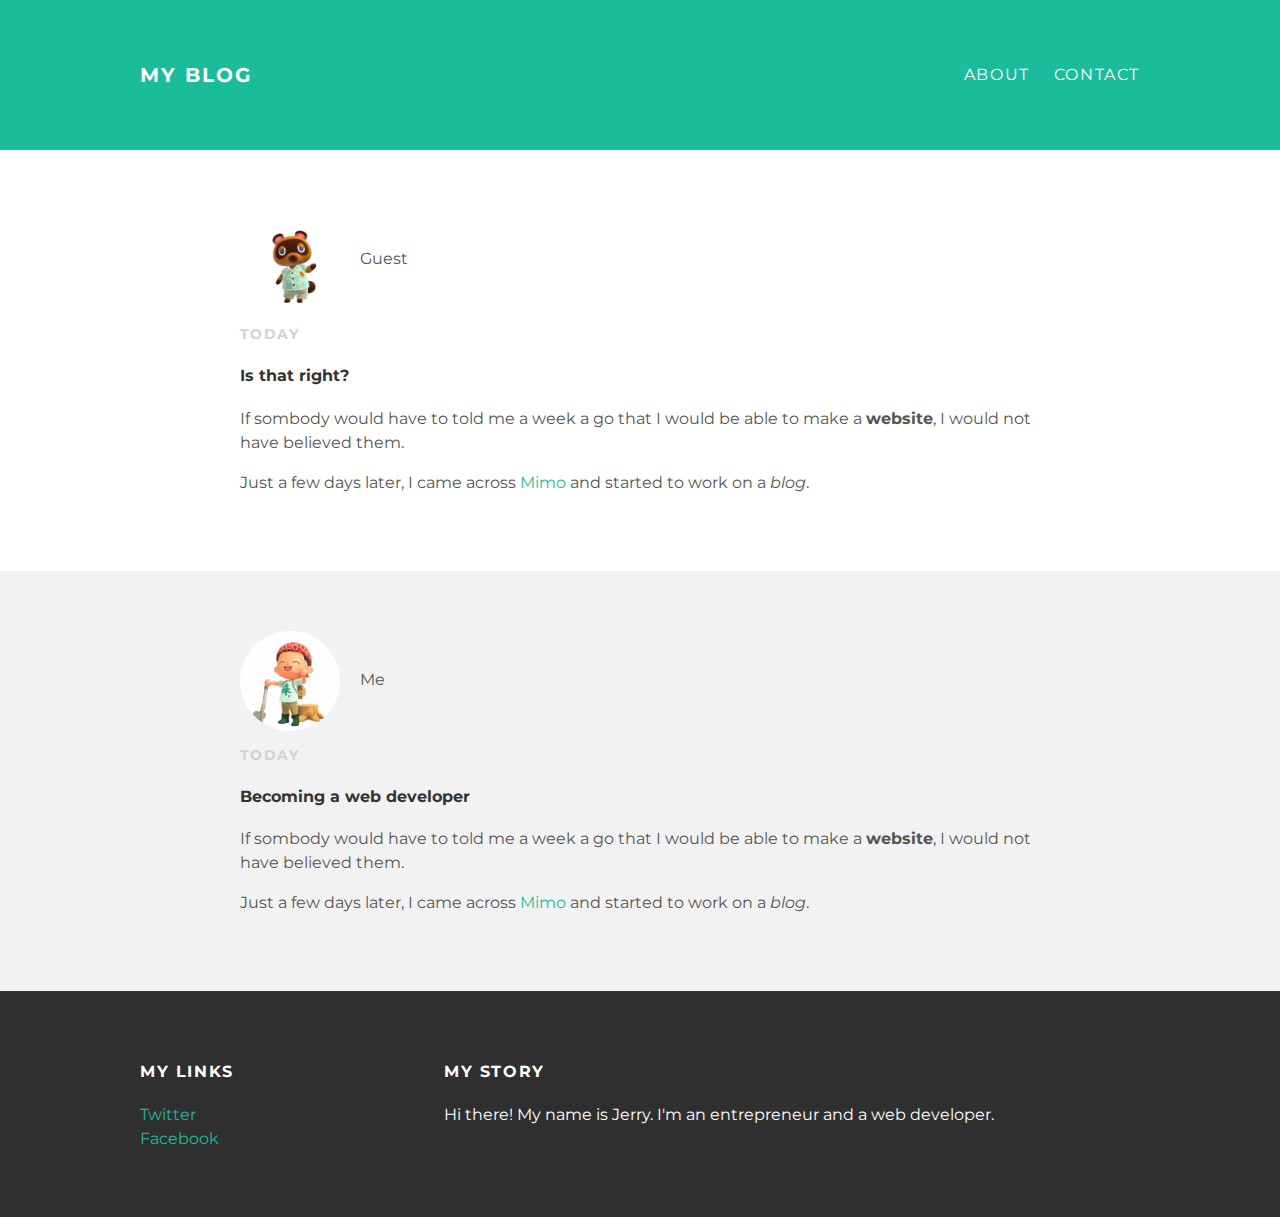
<file: index.html>
<!DOCTYPE html>
<html>
    <head>
        <title>My blog</title>
        <link rel="stylesheet" type="text/css" href="style.css">
    </head>
    <body>
        <div id="header">
            <div class="container">
                <a id="header-title" href="index.html">My blog</a>
                <ul id="header-nav">
                    <li><a href="about.html">About</a></li>
                    <li><a href="mailto:285666692.qq.com">Contact</a></li>
                </ul>
            </div>
        </div>
        <div id="content">
            <div class="post-container">
                <div class="post">
                    <div class="post-author">
                        <img src="ds1.jpg">
                        <span>Guest</span>
                    </div>
                    <p class="post-date">Today</p>
                    <h4 class="post-title">Is that right?</h4>
                    <div class="post-content">
                        <p>If sombody would have to told me a week a go that I would be able to make a <strong>website</strong>, I
                            would not have believed them.</p>
                        <p>Just a few days later, I came across <a href="http://getmimo.com">Mimo</a> and started to work on a
                            <em>blog</em>.</p>
                    </div>
                </div>
            </div>
            <div class="post-container">
                <div class="post">
                    <div class="post-author">
                        <img src="ds2.jpg">
                        <span>Me</span>
                    </div>
                    <p class="post-date">Today</p>
                    <h4 class="post-title">Becoming a web developer</h4>
                    <div class="post-content">
                        <p>If sombody would have to told me a week a go that I would be able to make a <strong>website</strong>, I would not have believed them.</p>
                        <p>Just a few days later, I came across <a href="http://getmimo.com">Mimo</a> and started to work on a <em>blog</em>.</p>
                    </div>
                </div>
            </div>
        </div>
        <div id="footer">
            <div class="container">
                <div class="column">
                    <h4>My Links</h4>
                    <p>
                        <a href="http://www.baidu.com">Twitter</a>
                        <br>
                        <a href="http://www.qq.com">Facebook</a>
                    </p>
                </div>
                <div class="column">
                    <h4>My Story</h4>
                    <p>Hi there! My name is Jerry. I'm an entrepreneur and a web developer.</p>
                </div>
            </div>
        </div>
    </body>
</html>
</file>
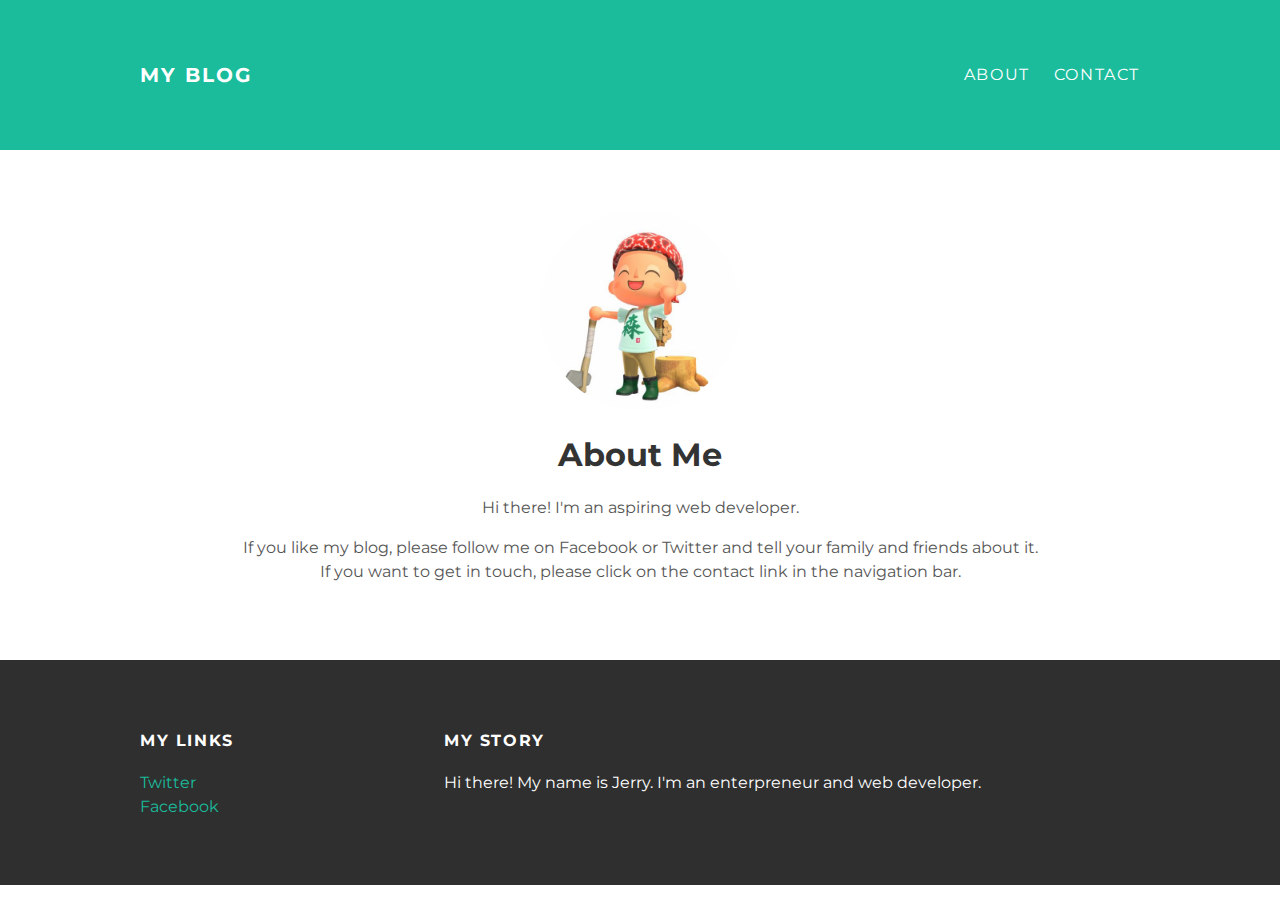
<file: about.html>
<!DOCTYPE html>
<html>
    <head>
        <title>My blog</title>
        <link rel="stylesheet" type="text/css" href="style.css">
    </head>
    <body>
        <div id="header">
            <div class="container">
                <a id="header-title" href="index.html">My blog</a>
                <ul id="header-nav">
                    <li><a href="about.html">About</a></li>
                    <li><a href="mailto:285666692.qq.com">Contact</a></li>
                </ul>
            </div>
        </div>
        <div id="content">
            <div class="container">
                <div class="about">
                    <div class="about-author">
                        <img src="ds2.jpg" width="200" height="200">
                    </div>
                    <h1 class="about-title">About Me</h1>
                    <div class="about-content">
                        <p>Hi there! I'm an aspiring web developer.</p>
                        <p>If you like my blog, please follow me on Facebook or Twitter and tell your family and friends about it. If you want to get in touch, please click on the contact link in the navigation bar.</p>
                    </div> <!--about-content-->
                </div> <!--about-->
            </div> <!--container-->
        </div> <!--content-->
        <div id="footer">
            <div class="container">
                <div class="column">
                    <h4>My Links</h4>
                    <p>
                        <a href="http://www.baidu.com">Twitter</a>
                        <br>
                        <a href="http://www.qq.com">Facebook</a>
                    </p>
                </div>
                <div class="column">
                    <h4>My Story</h4>
                    <p>Hi there! My name is Jerry. I'm an enterpreneur and web developer.</p>
                </div>
            </div>
        </div>
    </body>
</html>
</file>
<file: style.css>
@import url(http://fonts.googleapis.com/css?family=Montserrat:400,700);
body {
    color: #555;
    margin: 0;

    font-family: 'Montserrat', sans-serif;
}

#header {
    background-color: #1abc9c;
    height: 150px;
    line-height: 150px;
}

#header a {
    color: white;
    text-decoration: none;

    text-transform: uppercase;
    letter-spacing: 0.1em;
}

#header a:hover {
    color: #222;
}

#header-title {
    display: block;
    float: left;

    font-size: 20px;
    font-weight: bold;
}

#header-nav {
    display: block;
    float: right;
    margin-top: 0;
}

#header-nav li {
    display: inline;
    padding-left: 20px;
}

.container {
    max-width: 1000px;
    margin: 0 auto;
}


#footer {
    background-color: #2f2f2f;
    padding: 50px 0;
}

#footer h4 {
    color: white;
    text-transform: uppercase;
    letter-spacing: 0.1em;
}

#footer p {
    color: white;
}

.column {
    min-width: 300px;
    display: inline-block;
    vertical-align: top;
}

a {
    color: #1abc9c;
    text-decoration: none;
}

a:hover {
    color: #f6a623
}

.post, .about {
    max-width: 800px;
    margin: 0 auto;
    padding: 60px 0;
}

.post-author img{
    width: 100px;
    height: 100px;
    vertical-align: middle;
}

.post-author span{
    margin-left: 16px;
}

.post-date {
    color: #d2d2d2;

    font-size: 14px;
    font-weight: bold;

    text-transform: uppercase;
    letter-spacing: 0.1em;
}

h1,h2,h3,h4 {
    color: #333;
}

p {line-height: 1.5;}

.about {
    text-align: center;
}

.post-author img, .about-author img {
    border-radius: 50%;
}

.post-container:nth-child(even) {
    background-color: #f2f2f2;
}
</file>
